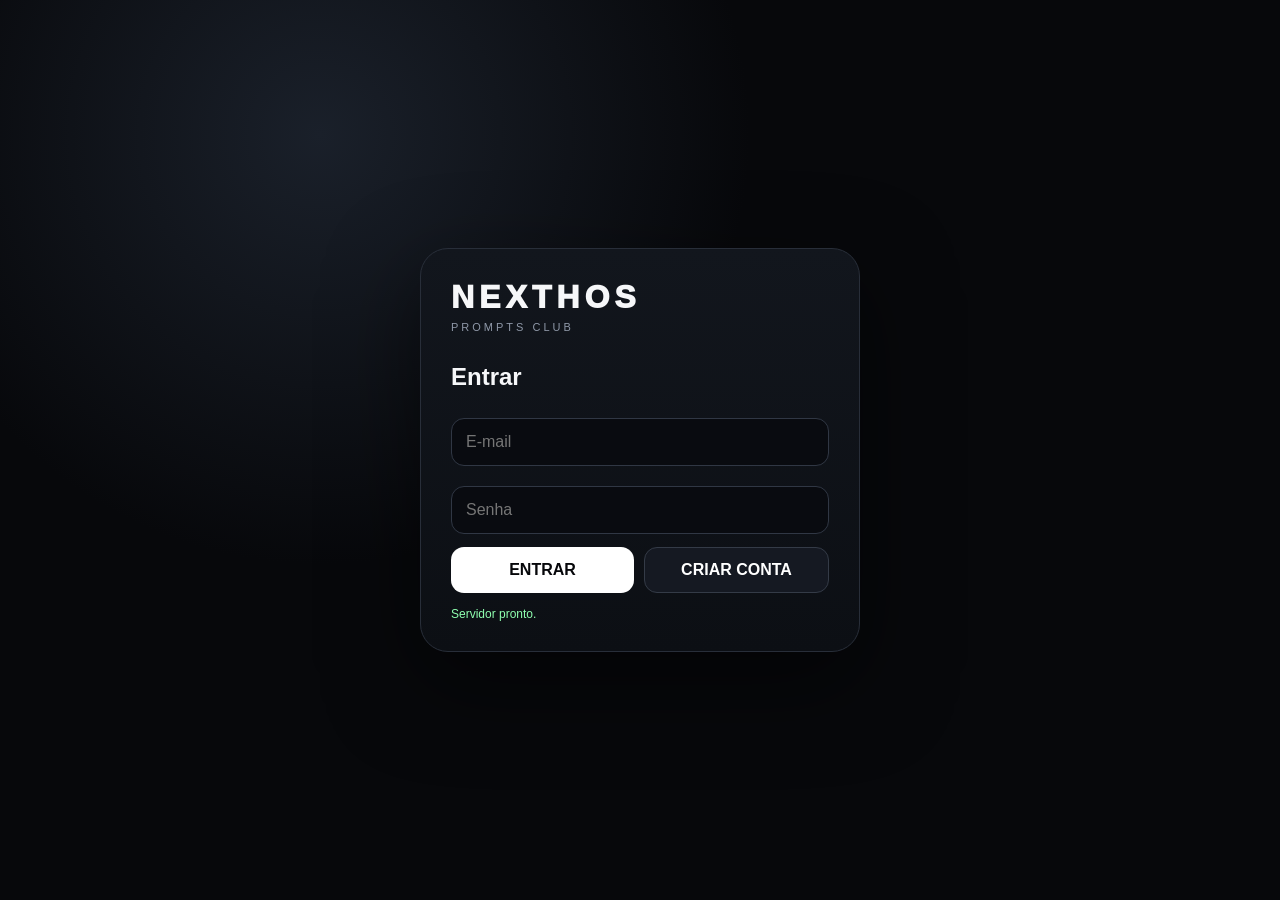
<file: windows-native/Web/index.html>
<!doctype html><html lang="pt-BR"><head><meta charset="utf-8"><meta name="viewport" content="width=device-width,initial-scale=1"><title>NEXTHOS PROMPTS</title><style>:root{--bg:#07080b;--p:#0f1218;--p2:#151922;--l:#282e39;--t:#f6f7f9;--m:#8f98a8;--ok:#8fffb0;--err:#ff7d89}*{box-sizing:border-box}html,body{margin:0;min-height:100%;background:var(--bg);color:var(--t);font-family:Inter,Segoe UI,Arial,sans-serif;user-select:none}input,textarea,select{user-select:text}button,input,textarea,select{font:inherit}button{cursor:pointer}.hidden{display:none!important}.auth{min-height:100vh;display:grid;place-items:center;background:radial-gradient(circle at 25% 15%,#1a202a,transparent 35%),#07080b}.authcard{width:min(440px,92vw);background:linear-gradient(180deg,#12161d,#0c0f14);border:1px solid var(--l);border-radius:28px;padding:30px;box-shadow:0 30px 90px #0008}.logo{font-size:32px;font-weight:950;letter-spacing:5px}.sub{color:var(--m);font-size:11px;letter-spacing:3px;margin:5px 0 30px}.field{width:100%;background:#090b10;border:1px solid #303744;border-radius:13px;color:#fff;padding:14px;margin:7px 0 13px;outline:0}.field:focus{border-color:#707b8d}.btn,.btn2{min-height:46px;border-radius:13px;padding:11px 15px;font-weight:850}.btn{background:#fff;color:#06070a;border:0}.btn2{background:#151922;color:#fff;border:1px solid #343b47}.row{display:flex;gap:10px}.row>*{flex:1}.msg{font-size:12px;color:var(--m);margin-top:14px}.err{color:var(--err)}.ok{color:var(--ok)}.app{display:grid;grid-template-columns:250px 1fr;min-height:100vh}.side{position:sticky;top:0;height:100vh;background:#090b0f;border-right:1px solid var(--l);padding:20px 15px;display:flex;flex-direction:column}.brand{padding:8px 10px 25px}.brand b{letter-spacing:3px}.brand small{display:block;color:var(--m);letter-spacing:2px;margin-top:4px}.nav{display:grid;gap:7px}.nav button{background:transparent;border:1px solid transparent;color:#a4acb9;text-align:left;border-radius:12px;padding:13px}.nav button.active,.nav button:hover{background:#151922;border-color:#262c36;color:#fff}.foot{margin-top:auto}.who{font-size:12px;color:var(--m);word-break:break-all;margin:12px 4px}.main{min-width:0}.top{position:sticky;top:0;z-index:4;background:#07080be8;backdrop-filter:blur(15px);border-bottom:1px solid #242933;padding:20px 26px}.top h1{margin:0;font-size:25px}.top p{margin:5px 0 0;color:var(--m);font-size:13px}.content{padding:24px 26px;max-width:1450px;margin:auto}.search{width:100%;background:#0e1117;border:1px solid #292f39;border-radius:14px;padding:14px;color:#fff;margin-bottom:18px}.grid{display:grid;grid-template-columns:repeat(auto-fill,minmax(310px,1fr));gap:17px}.card{background:linear-gradient(180deg,#11151c,#0d1015);border:1px solid #272d37;border-radius:20px;padding:14px}.media{width:100%;aspect-ratio:16/10;border:0;border-radius:14px;background:#050608;object-fit:cover}.badge{display:inline-block;border:1px solid #303744;background:#191e27;border-radius:999px;padding:5px 9px;font-size:10px;color:#c7ced9;margin-top:12px}.card h3{margin:10px 0 4px}.muted{color:var(--m)}.prompt{background:#080a0e;border:1px solid #20252d;border-radius:12px;padding:12px;white-space:pre-wrap;max-height:170px;overflow:auto;font-size:13px;line-height:1.5;margin:12px 0;user-select:text}.actions{display:flex;gap:8px}.actions>*{flex:1}.panel{background:linear-gradient(180deg,#11151c,#0c0f14);border:1px solid #282e39;border-radius:22px;padding:22px}.trans-grid{display:grid;grid-template-columns:1fr 1fr;gap:18px}.thumb{width:100%;max-height:330px;object-fit:cover;border-radius:16px;background:#050608}.transbox{white-space:pre-wrap;user-select:text;background:#080a0e;border:1px solid #252b35;border-radius:14px;padding:16px;min-height:260px;line-height:1.65;overflow:auto}.status{font-size:12px;color:var(--m);margin:10px 0}.adminform{display:grid;gap:10px;max-width:800px}.empty{text-align:center;color:var(--m);padding:60px}.toast{position:fixed;right:24px;bottom:24px;background:#fff;color:#000;padding:12px 17px;border-radius:12px;font-weight:800;z-index:30}@media(max-width:900px){.app{grid-template-columns:78px 1fr}.brand small,.nav span,.foot{display:none}.nav button{text-align:center}.content,.top{padding-left:16px;padding-right:16px}.trans-grid{grid-template-columns:1fr}}</style></head><body><section id="auth" class="auth"><div class="authcard"><div class="logo">NEXTHOS</div><div class="sub">PROMPTS CLUB</div><h2>Entrar</h2><input id="email" class="field" type="email" placeholder="E-mail"><input id="pass" class="field" type="password" placeholder="Senha"><div class="row"><button class="btn" onclick="login()">ENTRAR</button><button class="btn2" onclick="signup()">CRIAR CONTA</button></div><div id="authmsg" class="msg">Conectando...</div></div></section><div id="app" class="app hidden"><aside class="side"><div class="brand"><b>NEXTHOS</b><small>PROMPTS CLUB</small></div><nav class="nav"><button id="nLib" class="active" onclick="view('library')">▦ <span>Biblioteca</span></button><button id="nFav" onclick="view('favorites')">★ <span>Favoritos</span></button><button id="nTr" onclick="view('transcription')">◉ <span>Transcrição</span></button><button id="nAdmin" class="hidden" onclick="view('admin')">⚙ <span>Painel Admin</span></button></nav><div class="foot"><div id="who" class="who"></div><button class="btn2" style="width:100%" onclick="logout()">Sair</button></div></aside><main class="main"><header class="top"><h1 id="title">Biblioteca NEXTHOS</h1><p id="subtitle">Prompts, imagens e vídeos sincronizados.</p></header><section class="content"><div id="library"><input id="search" class="search" placeholder="Pesquisar prompts..." oninput="render()"><div id="cards" class="grid"></div></div><div id="transcription" class="hidden"><div class="panel"><h2>Transcrição de TikTok</h2><p class="muted">Cole o link do vídeo. A requisição é feita diretamente pelo aplicativo Windows.</p><input id="tiktok" class="field" placeholder="https://www.tiktok.com/@usuario/video/..."><div class="row"><select id="lang" class="field"><option value="por-PT">Português</option><option value="eng-US">Inglês</option></select><button id="transBtn" class="btn" onclick="transcribe()">TRANSCRIBIR</button></div><div id="transStatus" class="status"></div><div id="transResult" class="trans-grid hidden"><div><img id="thumb" class="thumb" alt=""><h3 id="videoTitle"></h3></div><div><div id="transText" class="transbox"></div><button class="btn" style="width:100%;margin-top:10px" onclick="copyText(document.getElementById('transText').textContent)">COPIAR TRANSCRIÇÃO</button></div></div></div></div><div id="admin" class="hidden"><div class="panel"><h2>Publicar conteúdo</h2><div class="adminform"><input id="pTitle" class="field" placeholder="Título"><input id="pCategory" class="field" placeholder="Categoria"><input id="pModel" class="field" placeholder="Modelo"><input id="pMedia" class="field" placeholder="Link Google Drive"><select id="pType" class="field"><option value="image/drive">Imagem</option><option value="video/drive">Vídeo</option></select><textarea id="pContent" class="field" rows="9" placeholder="Prompt"></textarea><button class="btn" onclick="publishPrompt()">PUBLICAR</button></div></div></div></section></main></div><div id="toast" class="toast hidden"></div><script>const URL='https://kweewflcrkugbicumazt.supabase.co',KEY='sb_publishable_9320_MX02HUeGr3helefLg_nLwqezHy';let session=null,user=null,isAdmin=false,prompts=[],current='library',lastTranscript=null;const $=id=>document.getElementById(id);const esc=s=>String(s||'').replace(/[&<>\"]/g,c=>({'&':'&amp;','<':'&lt;','>':'&gt;','\"':'&quot;'}[c]));function toast(s){$('toast').textContent=s;$('toast').classList.remove('hidden');setTimeout(()=>$('toast').classList.add('hidden'),1800)}async function req(path,opt={}){const h={apikey:KEY,'Content-Type':'application/json',...(opt.headers||{})};if(session?.access_token)h.Authorization='Bearer '+session.access_token;const r=await fetch(URL+path,{...opt,headers:h});let d=null;try{d=await r.json()}catch{}if(!r.ok)throw new Error(d?.message||d?.msg||d?.error_description||('HTTP '+r.status));return d}async function login(){try{const d=await req('/auth/v1/token?grant_type=password',{method:'POST',body:JSON.stringify({email:$('email').value.trim(),password:$('pass').value})});session=d;user=d.user;localStorage.setItem('nexthos_session',JSON.stringify(d));await enter()}catch(e){$('authmsg').textContent=e.message;$('authmsg').className='msg err'}}async function signup(){try{const d=await req('/auth/v1/signup',{method:'POST',body:JSON.stringify({email:$('email').value.trim(),password:$('pass').value})});$('authmsg').textContent=d?.access_token?'Conta criada. Entrando...':'Conta criada. Confirme o e-mail se solicitado.';if(d?.access_token){session=d;user=d.user;localStorage.setItem('nexthos_session',JSON.stringify(d));await enter()}}catch(e){$('authmsg').textContent=e.message;$('authmsg').className='msg err'}}function logout(){localStorage.removeItem('nexthos_session');location.reload()}async function enter(){$('auth').classList.add('hidden');$('app').classList.remove('hidden');$('who').textContent=user.email||'';try{const p=await req('/rest/v1/profiles?id=eq.'+encodeURIComponent(user.id)+'&select=is_admin');isAdmin=!!p?.[0]?.is_admin}catch{}$('nAdmin').classList.toggle('hidden',!isAdmin);await load()}async function load(){let path='/rest/v1/prompts?select=*&order=created_at.desc';if(!isAdmin)path+='&published=eq.true';prompts=await req(path);render()}function favs(){try{return JSON.parse(localStorage.nexthosFavs||'[]')}catch{return[]}}function toggleFav(id){let f=favs();f=f.includes(id)?f.filter(x=>x!==id):[...f,id];localStorage.nexthosFavs=JSON.stringify(f);render()}function driveId(u=''){let m=String(u).match(/\/d\/([^/]+)/)||String(u).match(/[?&]id=([^&]+)/);return m?.[1]||''}function media(p){if(!p.media_path)return'';let id=driveId(p.media_path);if((p.media_type||'').startsWith('video'))return id?`<iframe class="media" src="https://drive.google.com/file/d/${id}/preview"></iframe>`:`<video class="media" controls src="${esc(p.media_path)}"></video>`;let src=id?`https://drive.google.com/uc?export=view&id=${id}`:p.media_path;return `<img class="media" src="${esc(src)}">`}function render(){let f=favs(),q=($('search')?.value||'').toLowerCase(),arr=prompts.filter(p=>(current!=='favorites'||f.includes(p.id))&&(!q||`${p.title||''} ${p.category||''} ${p.content||''}`.toLowerCase().includes(q)));$('cards').innerHTML=arr.length?arr.map(p=>`<article class="card">${media(p)}<span class="badge">${esc(p.category||'Prompt')}</span><h3>${esc(p.title||'Sem título')}</h3><div class="muted">${esc(p.model||'Universal')}</div><div class="prompt">${esc(p.content||'')}</div><div class="actions"><button class="btn" onclick="copyText(prompts.find(x=>x.id==='${p.id}').content)">COPIAR</button><button class="btn2" onclick="toggleFav('${p.id}')">${f.includes(p.id)?'★':'☆'}</button></div></article>`).join(''):'<div class="empty">Nenhum prompt encontrado.</div>'}function view(v){current=v;['library','transcription','admin'].forEach(x=>$(x).classList.toggle('hidden',x!==v&&(v!=='favorites'||x!=='library')));$('library').classList.toggle('hidden',!(v==='library'||v==='favorites'));$('nLib').classList.toggle('active',v==='library');$('nFav').classList.toggle('active',v==='favorites');$('nTr').classList.toggle('active',v==='transcription');$('nAdmin').classList.toggle('active',v==='admin');$('title').textContent=v==='transcription'?'Transcrição de vídeos':v==='admin'?'Painel Administrativo':v==='favorites'?'Seus favoritos':'Biblioteca NEXTHOS';if(v==='library'||v==='favorites')render()}async function copyText(t){try{await navigator.clipboard.writeText(t||'')}catch{let a=document.createElement('textarea');a.value=t||'';document.body.appendChild(a);a.select();document.execCommand('copy');a.remove()}toast('Copiado')}function clean(t=''){return String(t).replace(/^WEBVTT\s*/i,'').replace(/\s+/g,' ').trim()}function transcribe(){const u=$('tiktok').value.trim();if(!/^https?:\/\/(www\.)?tiktok\.com\//i.test(u)){return $('transStatus').textContent='Cole um link válido do TikTok.'}if(!window.chrome?.webview)return $('transStatus').textContent='Abra pelo NEXTHOS PROMPTS.exe nativo.';$('transBtn').disabled=true;$('transStatus').textContent='Transcrevendo...';$('transResult').classList.add('hidden');window.chrome.webview.postMessage({type:'transcribeTikTok',url:u})}if(window.chrome?.webview)window.chrome.webview.addEventListener('message',e=>{const m=e.data||{};$('transBtn').disabled=false;if(m.type==='transcriptionError'){$('transStatus').textContent=m.message||'Erro na transcrição';return}if(m.type==='transcriptionResult'){lastTranscript=m.data;showTranscript()}});function showTranscript(){const d=lastTranscript||{},txt=clean(d.transcripts?.[$('lang').value]||d.transcripts?.['por-PT']||d.transcripts?.['eng-US']||'');$('videoTitle').textContent=d.videoTitle||'Vídeo do TikTok';$('thumb').src=d.thumbnailUrl||'';$('transText').textContent=txt||'Sem transcrição.';$('transStatus').textContent='Transcrição concluída.';$('transResult').classList.remove('hidden')}$('lang').onchange=()=>{if(lastTranscript)showTranscript()};async function publishPrompt(){if(!isAdmin)return;const payload={id:crypto.randomUUID(),title:$('pTitle').value.trim(),category:$('pCategory').value.trim(),model:$('pModel').value.trim()||null,content:$('pContent').value.trim(),media_path:$('pMedia').value.trim()||null,media_type:$('pMedia').value.trim()?$('pType').value:null,media_name:$('pMedia').value.trim()?'Google Drive':null,published:true,created_by:user.id,updated_at:new Date().toISOString()};await req('/rest/v1/prompts',{method:'POST',headers:{Prefer:'return=representation'},body:JSON.stringify(payload)});toast('Publicado');await load()}document.addEventListener('contextmenu',e=>e.preventDefault());document.addEventListener('wheel',e=>{if(e.ctrlKey)e.preventDefault()},{passive:false});document.addEventListener('keydown',e=>{if((e.ctrlKey&&['+','-','=','0','r','u','l'].includes(e.key.toLowerCase()))||e.key==='F5'||e.key==='F12'){e.preventDefault();e.stopPropagation()}},true);(async()=>{try{const s=JSON.parse(localStorage.getItem('nexthos_session')||'null');if(s?.access_token&&s?.user){session=s;user=s.user;await enter()}else{$('authmsg').textContent='Servidor pronto.';$('authmsg').className='msg ok'}}catch{$('authmsg').textContent='Servidor pronto.'}})();</script></body></html>
</file>
